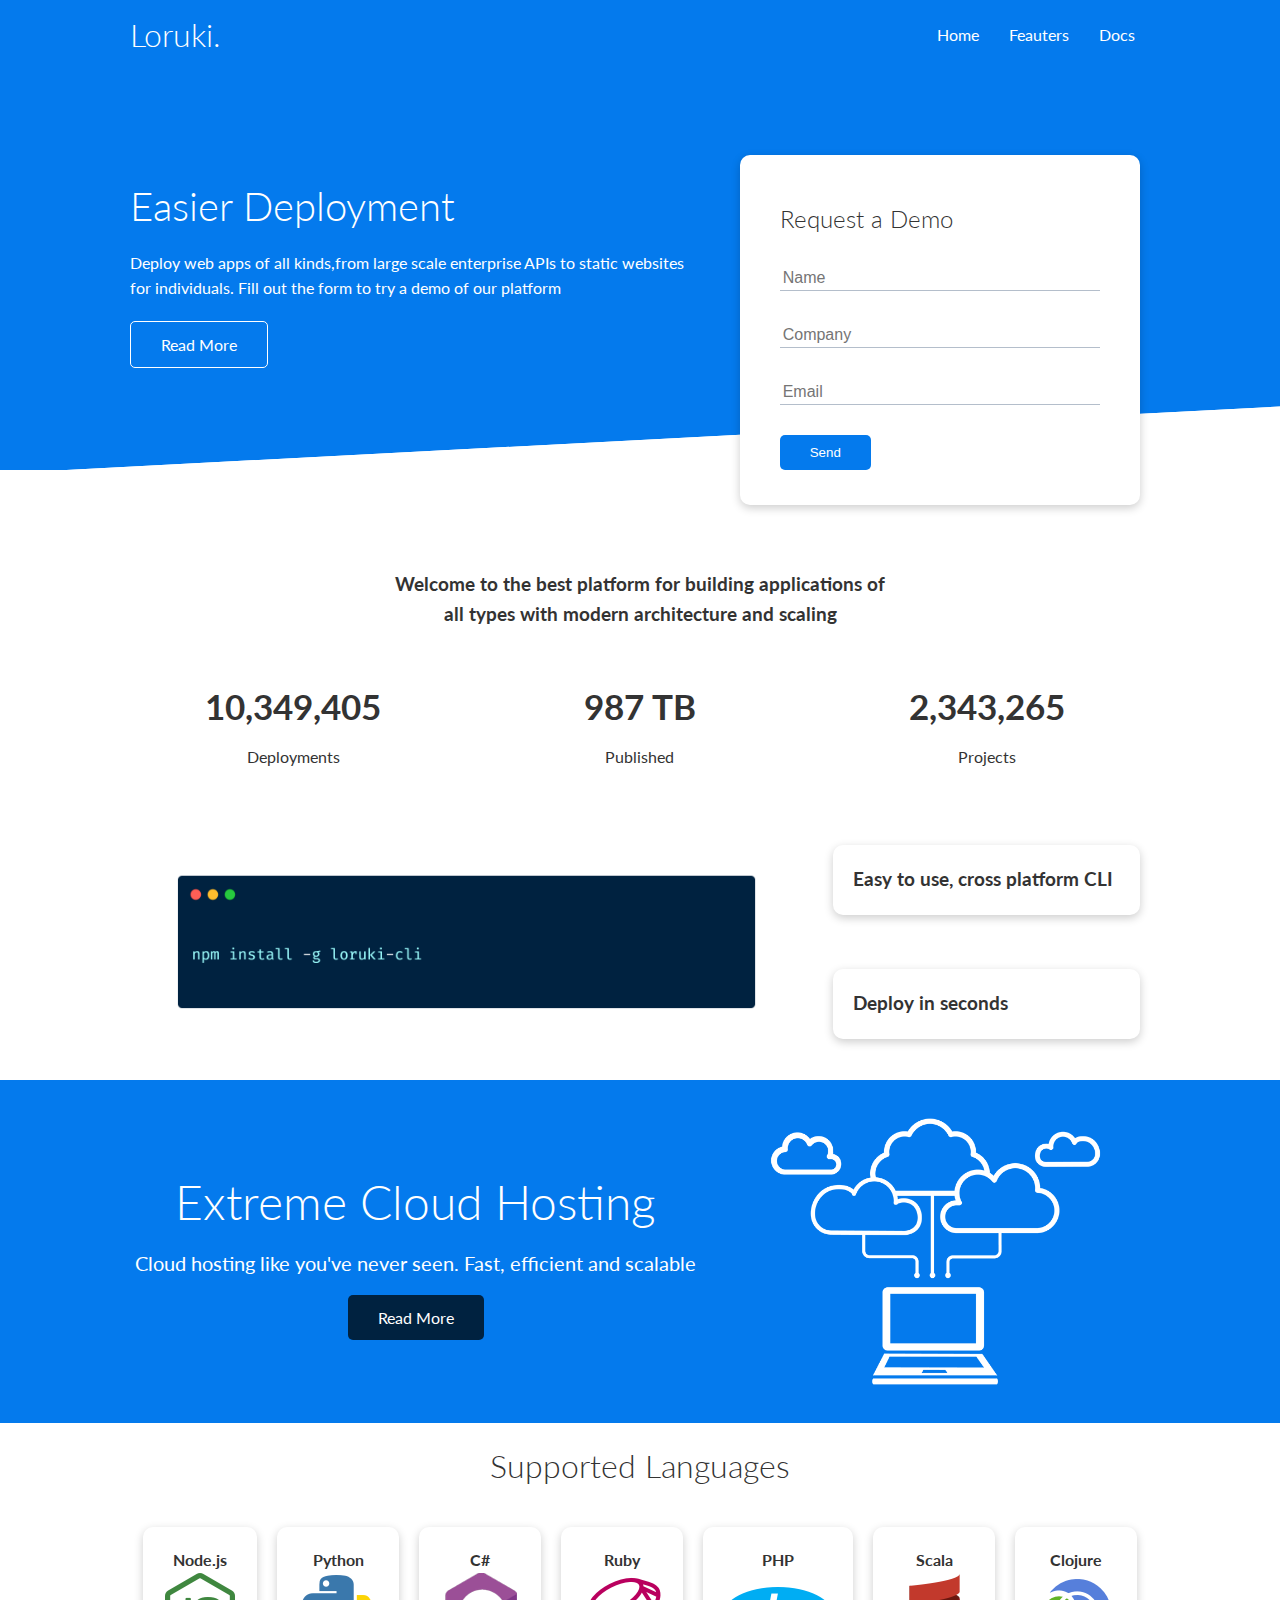
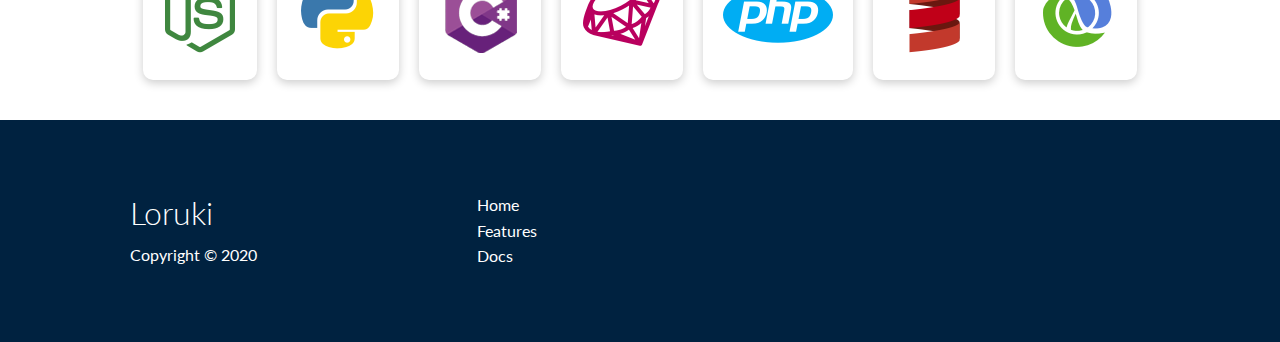
<file: index.html>
<!DOCTYPE html>
<html lang="en">
<head>
    <meta charset="UTF-8">
    <meta http-equiv="X-UA-Compatible" content="IE=edge">
    <meta name="viewport" content="width=device-width, initial-scale=1.0">
    <link rel="stylesheet" href="https://cdnjs.cloudflare.com/ajax/libs/font-awesome/6.1.2/css/all.min.css" integrity="sha512-1sCRPdkRXhBV2PBLUdRb4tMg1w2YPf37qatUFeS7zlBy7jJI8Lf4VHwWfZZfpXtYSLy85pkm9GaYVYMfw5BC1A==" crossorigin="anonymous" referrerpolicy="no-referrer" />
    <link rel="stylesheet" href="css/utili.css">
    <link rel="stylesheet" href="css/style.css">
    <title>Loruki</title>
</head>
<body>
    <!--=============NAVBAR============-->
    <div class="navbar">
        <div class="container flex">
            <h1 class="logo">Loruki.</h1>
            <nav>
                <ul>
                    <li><a href="index.html">Home</a></li>
                    <li><a href="feauters2.html">Feauters</a></li>
                    <li><a href="docs2.html">Docs</a></li>

                </ul>
            </nav>
        </div>
    </div>


   <!--============SHOWCASE=============-->
   <section class="showcase">
       <div class="container grid ">
           <div class="showcase-text">
               <h1>Easier Deployment</h1>
               <p>Deploy web apps of all kinds,from large scale enterprise APIs to static websites for individuals. Fill out the form to try a demo of our platform</p>
               <a href="feauters2.html" class="btn btn-outline">Read More</a>
           </div>

           <div class="showcase-form card">
               <h2>Request a Demo</h2>
               <form>
                   <div class="form-control">
                       <input type="text" placeholder="Name" name="Name" required>
                   </div>

                   <div class="form-control">
                    <input type="text" placeholder="Company" name="Company Name" required>
                   </div>

                   <div class="form-control">
                    <input type="email" placeholder="Email" name="email" required>
                   </div>
                   <input type="submit" value="Send" class="btn btn-primary">

               </form>
           
       </div>
   </section>

     <!-- Stats -->
     <section class="stats">
        <div class="container">
            <h3 class="stats-heading text-center my-1">
                Welcome to the best platform for building applications of all types with modern architecture and scaling
            </h3>

            <div class="grid grid-3 text-center my-4">
                <div>
                    <i class="fas fa-server fa-3x"></i>
                    <h3>10,349,405</h3>
                    <p class="text-secondary">Deployments</p>
                </div>
                <div>
                    <i class="fas fa-upload fa-3x"></i>
                    <h3>987 TB</h3>
                    <p class="text-secondary">Published</p>
                </div>
                <div>
                    <i class="fas fa-project-diagram fa-3x"></i>
                    <h3>2,343,265</h3>
                    <p class="text-secondary">Projects</p>
                </div>
            </div>
        </div>
    </section>

    <!-- Cli -->
    <section class="cli">
        <div class="container grid">
            <img src="images/cli.png" alt="">
            <div class="card">
                <h3>Easy to use, cross platform CLI</h3>
            </div>
            <div class="card">
                <h3>Deploy in seconds</h3>
            </div>
        </div>
    </section>

     <!-- Cloud -->
     <section class="cloud bg-primary my-2 py-2">
        <div class="container grid">
            <div class="text-center">
                <h2 class="lg">Extreme Cloud Hosting</h2>
                <p class="lead my-1">Cloud hosting like you've never seen. Fast, efficient and scalable</p>
                <a href="features.html" class="btn btn-dark">Read More</a>
            </div>
            <img src="images/cloud.png" alt="">
        </div>
    </section>

    <!-- Languages -->
    <section class="languages">
        <h2 class="md text-center my-2">
            Supported Languages
        </h2>
        <div class="container flex">
            <div class="card">
                <h4>Node.js</h4>
                <img src="images/logos/node.png" alt="">
            </div>
            <div class="card">
                <h4>Python</h4>
                <img src="images/logos/python.png" alt="">
              </div>
              <div class="card">
                <h4>C#</h4>
                <img src="images/logos/csharp.png" alt="">
              </div>
              <div class="card">
                <h4>Ruby</h4>
                <img src="images/logos/ruby.png" alt="">
              </div>
              <div class="card">
                <h4>PHP</h4>
                <img src="images/logos/php.png" alt="">
              </div>
              <div class="card">
                <h4>Scala</h4>
                <img src="images/logos/scala.png" alt="">
              </div>
              <div class="card">
                <h4>Clojure</h4>
                <img src="images/logos/clojure.png" alt="">
              </div>
        </div>
    </section>

    <!-- Footer -->
    <footer class="footer bg-dark py-5">
        <div class="container grid grid-3">
            <div>
                <h1>Loruki
                </h1>
                <p>Copyright &copy; 2020</p>
            </div>
            <nav>
                <ul>
                    <li><a href="index2.html2">Home</a></li>
                    <li><a href="features2.html">Features</a></li>
                    <li><a href="docs2.html">Docs</a></li>
                </ul>
            </nav>
            <div class="social">
                <a href="#"><i class="fab fa-github fa-2x"></i></a>
                <a href="#"><i class="fab fa-facebook fa-2x"></i></a>
                <a href="#"><i class="fab fa-instagram fa-2x"></i></a>
                <a href="#"><i class="fab fa-twitter fa-2x"></i></a>
            </div>
        </div>
    </footer>
    
</body>
</html>
</file>
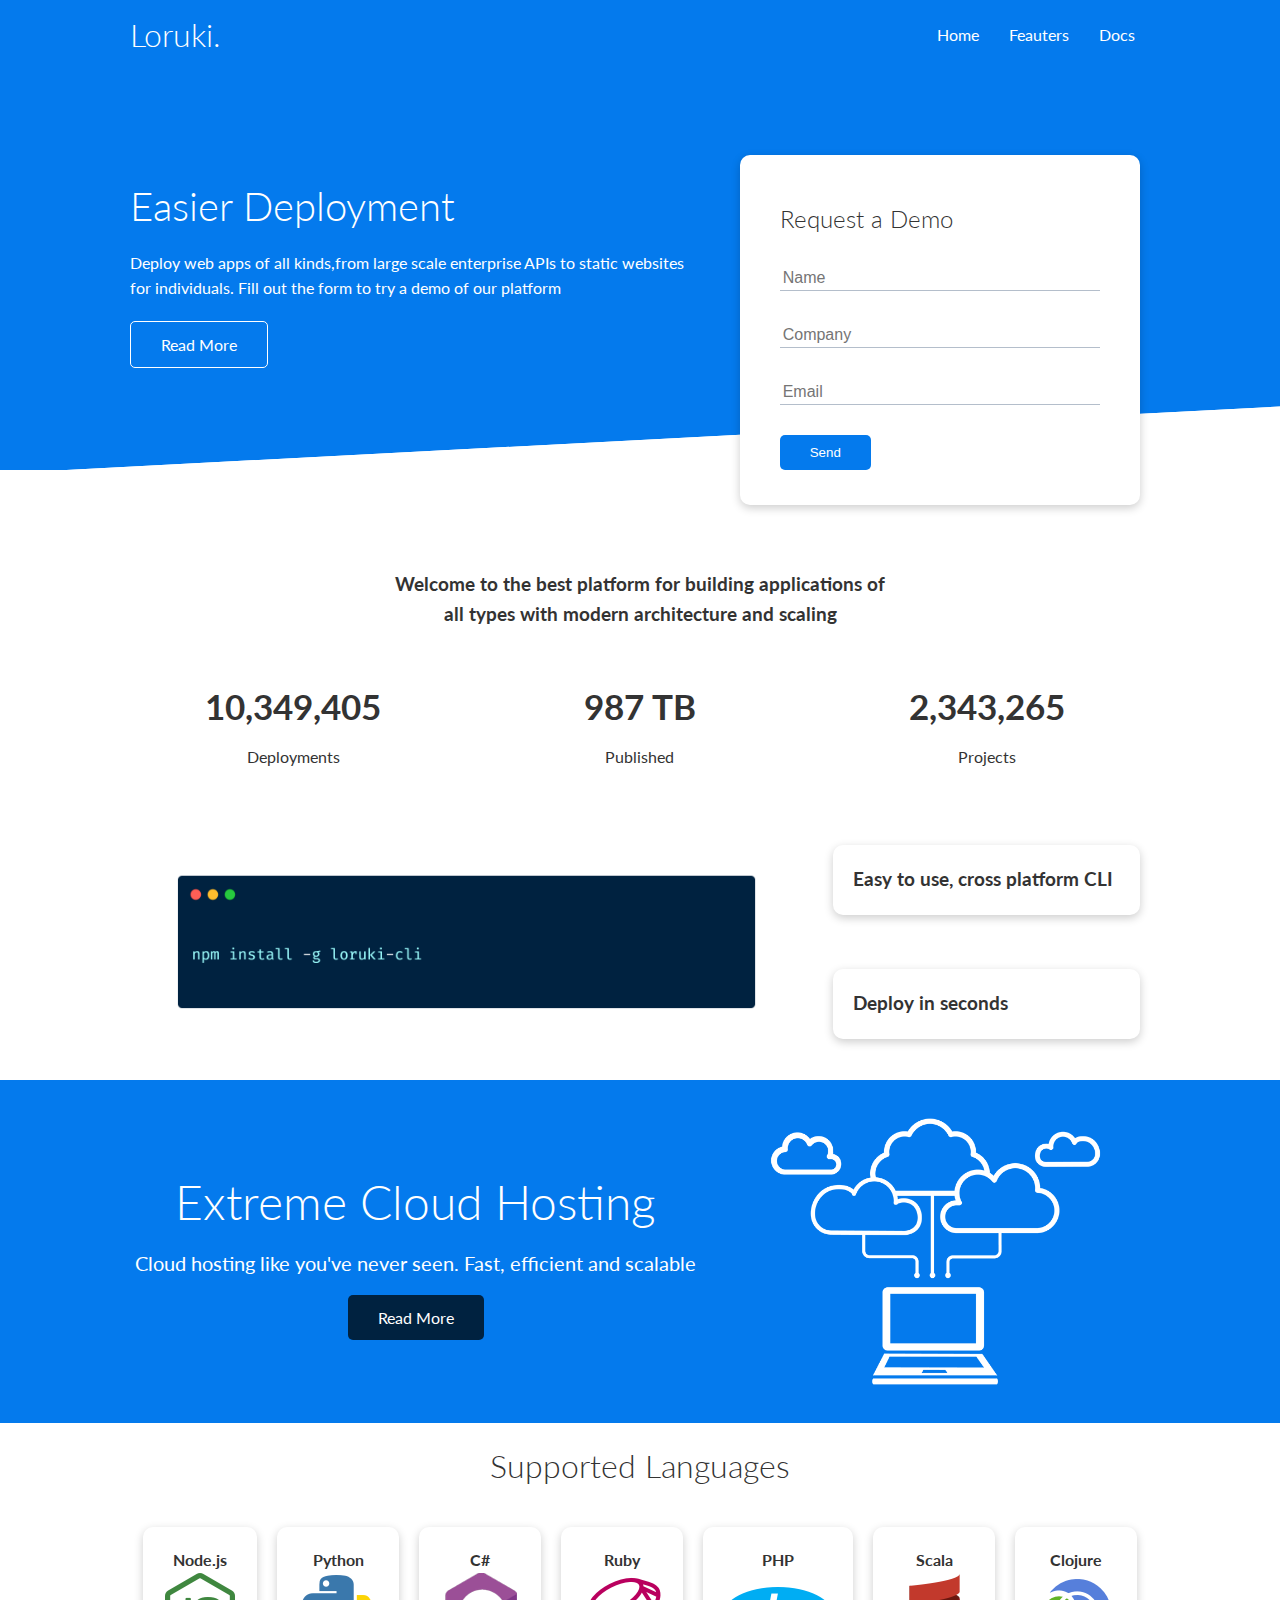
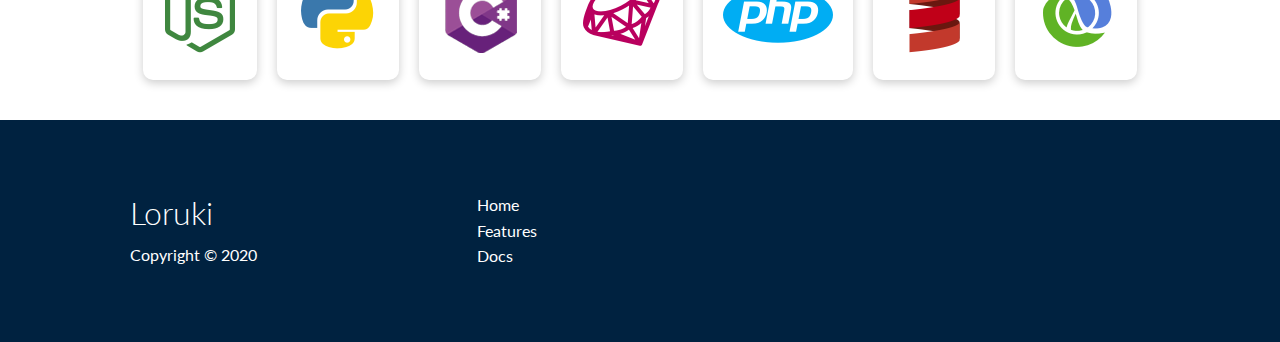
<file: index2.html>
<!DOCTYPE html>
<html lang="en">
<head>
    <meta charset="UTF-8">
    <meta http-equiv="X-UA-Compatible" content="IE=edge">
    <meta name="viewport" content="width=device-width, initial-scale=1.0">
    <link rel="stylesheet" href="https://cdnjs.cloudflare.com/ajax/libs/font-awesome/6.1.2/css/all.min.css" integrity="sha512-1sCRPdkRXhBV2PBLUdRb4tMg1w2YPf37qatUFeS7zlBy7jJI8Lf4VHwWfZZfpXtYSLy85pkm9GaYVYMfw5BC1A==" crossorigin="anonymous" referrerpolicy="no-referrer" />
    <link rel="stylesheet" href="css2/utili.css">
    <link rel="stylesheet" href="css2/style.css">
    <title>Loruki</title>
</head>
<body>
    <!--=============NAVBAR============-->
    <div class="navbar">
        <div class="container flex">
            <h1 class="logo">Loruki.</h1>
            <nav>
                <ul>
                    <li><a href="index2.html">Home</a></li>
                    <li><a href="feauters2.html">Feauters</a></li>
                    <li><a href="docs2.html">Docs</a></li>

                </ul>
            </nav>
        </div>
    </div>


   <!--============SHOWCASE=============-->
   <section class="showcase">
       <div class="container grid ">
           <div class="showcase-text">
               <h1>Easier Deployment</h1>
               <p>Deploy web apps of all kinds,from large scale enterprise APIs to static websites for individuals. Fill out the form to try a demo of our platform</p>
               <a href="feauters2.html" class="btn btn-outline">Read More</a>
           </div>

           <div class="showcase-form card">
               <h2>Request a Demo</h2>
               <form>
                   <div class="form-control">
                       <input type="text" placeholder="Name" name="Name" required>
                   </div>

                   <div class="form-control">
                    <input type="text" placeholder="Company" name="Company Name" required>
                   </div>

                   <div class="form-control">
                    <input type="email" placeholder="Email" name="email" required>
                   </div>
                   <input type="submit" value="Send" class="btn btn-primary">

               </form>
           
       </div>
   </section>

     <!-- Stats -->
     <section class="stats">
        <div class="container">
            <h3 class="stats-heading text-center my-1">
                Welcome to the best platform for building applications of all types with modern architecture and scaling
            </h3>

            <div class="grid grid-3 text-center my-4">
                <div>
                    <i class="fas fa-server fa-3x"></i>
                    <h3>10,349,405</h3>
                    <p class="text-secondary">Deployments</p>
                </div>
                <div>
                    <i class="fas fa-upload fa-3x"></i>
                    <h3>987 TB</h3>
                    <p class="text-secondary">Published</p>
                </div>
                <div>
                    <i class="fas fa-project-diagram fa-3x"></i>
                    <h3>2,343,265</h3>
                    <p class="text-secondary">Projects</p>
                </div>
            </div>
        </div>
    </section>

    <!-- Cli -->
    <section class="cli">
        <div class="container grid">
            <img src="images/cli.png" alt="">
            <div class="card">
                <h3>Easy to use, cross platform CLI</h3>
            </div>
            <div class="card">
                <h3>Deploy in seconds</h3>
            </div>
        </div>
    </section>

     <!-- Cloud -->
     <section class="cloud bg-primary my-2 py-2">
        <div class="container grid">
            <div class="text-center">
                <h2 class="lg">Extreme Cloud Hosting</h2>
                <p class="lead my-1">Cloud hosting like you've never seen. Fast, efficient and scalable</p>
                <a href="features.html" class="btn btn-dark">Read More</a>
            </div>
            <img src="images/cloud.png" alt="">
        </div>
    </section>

    <!-- Languages -->
    <section class="languages">
        <h2 class="md text-center my-2">
            Supported Languages
        </h2>
        <div class="container flex">
            <div class="card">
                <h4>Node.js</h4>
                <img src="images/logos/node.png" alt="">
            </div>
            <div class="card">
                <h4>Python</h4>
                <img src="images/logos/python.png" alt="">
              </div>
              <div class="card">
                <h4>C#</h4>
                <img src="images/logos/csharp.png" alt="">
              </div>
              <div class="card">
                <h4>Ruby</h4>
                <img src="images/logos/ruby.png" alt="">
              </div>
              <div class="card">
                <h4>PHP</h4>
                <img src="images/logos/php.png" alt="">
              </div>
              <div class="card">
                <h4>Scala</h4>
                <img src="images/logos/scala.png" alt="">
              </div>
              <div class="card">
                <h4>Clojure</h4>
                <img src="images/logos/clojure.png" alt="">
              </div>
        </div>
    </section>

    <!-- Footer -->
    <footer class="footer bg-dark py-5">
        <div class="container grid grid-3">
            <div>
                <h1>Loruki
                </h1>
                <p>Copyright &copy; 2020</p>
            </div>
            <nav>
                <ul>
                    <li><a href="index2.html2">Home</a></li>
                    <li><a href="features2.html">Features</a></li>
                    <li><a href="docs2.html">Docs</a></li>
                </ul>
            </nav>
            <div class="social">
                <a href="#"><i class="fab fa-github fa-2x"></i></a>
                <a href="#"><i class="fab fa-facebook fa-2x"></i></a>
                <a href="#"><i class="fab fa-instagram fa-2x"></i></a>
                <a href="#"><i class="fab fa-twitter fa-2x"></i></a>
            </div>
        </div>
    </footer>
    
</body>
</html>
</file>
<file: css/utili.css>
.btn{
    display: inline-block; /* as a link are inline by default*/
    padding: 10px 30px;
    cursor: pointer;
    background-color: var(--primary-color-blue);
    color: #fff;
    border: none;
    border-radius: 5px;
}
.btn:hover{
    transform: scale(0.98);  /* 1 is the default, so at 0.98, the btns get smaller*/
}

/* Backgrounds & coloured buttons */
.bg-primary, .btn-primary{
    background-color: var(--primary-color-blue);
    color:#fff
}

.bg-secondary,
.btn-secondary {
  background-color: var(--secondary-color);
  color: #fff;
}

.bg-dark,
.btn-dark {
  background-color: var(--dark-color);
  color: #fff;
}

.bg-light,
.btn-light {
  background-color: var(--light-color);
  color: #333;
}

.btn-outline{ /* the Read More btn*/
    border: 1px solid #fff;
    background-color: transparent;


}
.bg-primary a, .btn-primary a,
.bg-secondary a,
.btn-secondary a,
.bg-dark a,
.btn-dark a,
.bg-light a,
.btn-light a{
    color: #fff;

}



/* Text sizes */

.lead{
    font-size: 20px;
}
.sm{
    font-size: 1rem;
}
.md{
    font-size: 2rem;
}
.lg{
    font-size: 3rem;
}
.xl{
    font-size: 4rem;
}
.text-center{
    text-align: center;
}
.container { /* Container is necessary as i dont want the logo to be in the far left. The logo needs to be a bit to the middle*/
    max-width: 1100px;
    margin: 0 auto;  /* this CENTERS the content in the container*/
    overflow: auto; /* gets rid of extra whitespace at top because the 10px margin in h1*/
    padding: 0 40px; /* now even screens smaller tham 1100px have the logo a bit to the center*/

}

.card{
    background-color: #fff;
    color:#333;
    border-radius: 10px;
    box-shadow: 0 3px 10px rgba(0,0,0,0.2);
    padding:20px;
    margin: 10px;

}

.flex{   /* this for any that needs flexbox,so its generalized,ie,its centered.The more detalied justify-content and align-items will happen individually */
    display: flex;
    justify-content: center;
    align-items:center;
    height:100%;

}

.grid {
    display: grid;
    grid-template-columns: 1fr 1fr;  /*or repeat(2,1fr)*/
    gap: 20px;
    justify-content: center;
    align-items: center;
    height: 100%;  /* Without this,the content wouldnt be centered as the height of the grid items was not enough.But with height 100%, the height of the grid items will be the same as the showcase*/
    
}

.grid-3{
    grid-template-columns: repeat(3,1fr);
}


/* Margin */
.my-1 {
    margin: 1rem 0;
  }
  
  .my-2 {
    margin: 1.5rem 0;
  }
  
  .my-3 {
    margin: 2rem 0;
  }
  
  .my-4 {
    margin: 3rem 0;
  }
  
  .my-5 {
    margin: 4rem 0;
  }
  
  .m-1 {
    margin: 1rem;
  }
  
  .m-2 {
    margin: 1.5rem;
  }
  
  .m-3 {
    margin: 2rem;
  }
  
  .m-4 {
    margin: 3rem;
  }
  
  .m-5 {
    margin: 4rem;
  }
  
  /* Padding */
  .py-1 {
    padding: 1rem 0;
  }
  
  .py-2 {
    padding: 1.5rem 0;
  }
  
  .py-3 {
    padding: 2rem 0;
  }
  
  .py-4 {
    padding: 3rem 0;
  }
  
  .py-5 {
    padding: 4rem 0;
  }
  
  .p-1 {
    padding: 1rem;
  }
  
  .p-2 {
    padding: 1.5rem;
  }
  
  .p-3 {
    padding: 2rem;
  }
  
  .p-4 {
    padding: 3rem;
  }
  
  .p-5 {
    padding: 4rem;
  }
</file>
<file: css/style.css>
@import url('https://fonts.googleapis.com/css2?family=Lato:ital,wght@0,100;0,300;0,400;0,700;0,900;1,400&family=Open+Sans:wght@300;400;500;600;700;800&family=Playfair+Display:wght@400;500;600;700;800;900&family=Poppins:ital,wght@0,200;0,300;0,400;1,300;1,500;1,600;1,700;1,800&family=Roboto:ital,wght@0,100;0,300;0,400;0,500;0,700;0,900;1,300;1,400;1,500;1,700;1,900&family=Source+Sans+Pro&display=swap');
:root{
    --primary-color-blue:#047aed;
    --secondary-color-blue:#1c3fa8;
    --dark-color:#002240;
    --light-color:#f4f4f4;
}
*{
    box-sizing: border-box;
    padding:0 ;
    margin: 0;
    
}
body{
    font-family: 'Lato', sans-serif;
    color: #333;
    line-height:1.6;
}

ul{
    list-style-type: none;
}

a{
    text-decoration: none;
    color: #333;
}

h1,h2{
    font-weight: 300;
    margin: 10px 0;
    line-height:1.2;
}

p{
    margin: 10px 0;
}

img{
    width: 100%;  /* This makes sure the image is within its container and doesnt bust out*/
}




/* ===============NAVBAR============ */

.navbar{
    background-color: var(--primary-color-blue);
    color: #fff;
    height: 70px;
}


.navbar ul{
    display: flex;
    
}
.navbar a{
    color: #fff;
    padding:10px ;
    margin: 0 5px;

}
.navbar a:hover{
    border-bottom: 2px #fff solid;
}
.navbar .flex{
    justify-content: space-between;
}

/* ==========Showcase================ */
.showcase{
    height: 400px;
    background-color:var(--primary-color-blue);
    color: #fff;
    position: relative;

    
    
}

.showcase h1{
    font-size: 40px;
}
.showcase p{
    margin: 20px 0;
}
 .showcase .grid{ 
     grid-template-columns: 55% 42%; 
    gap:30px;
    overflow: visible;


} 

.showcase-form{
    position: relative;  /* I want to use top,bottom. In order to use them i need to set the postion variable to either relative or absolute*/
    top: 60px;  /* this moves the form 60px away from top,and makes an overflow (remove the overflow in grid)*/
    height: 350px;
    width: 400px;
    padding: 40px;
    justify-self: flex-end;
    z-index: 100;

}
.showcase .form-control{
    margin: 30px 0;
}
.showcase-form input[type='text'],
.showcase-form input[type='email']{
    border: 0;
    border-bottom: 1px solid #b4becb;
    width: 100%;
    padding: 3px;
    font-size: 16px;
}
.showcase-form input:focus{
    outline: none;  /*when the input is clicked, no border forms*/
}

.showcase::before,.showcase::after{
    content:'';
    position: absolute;
    height: 100px;
    bottom: -70px;
    right: 0;
    left: 0;
    background-color: #fff;
    transform:skewY(-3deg); /* this is what makes it tilt*/
    -webkit-transform:skewY(-3deg);
    -moz-transform:skewY(-3deg);
    -ms-transform:skewY(-3deg); /* for all browsers*/
}

/* =============Stats========= */
.stats{
    padding-top: 100px;
    
}
.stats-heading{
    max-width:500px;
    margin: auto; /* centres it */
    
}
.stats .grid h3{
    font-size: 35px;
}

/* ========Cli========= */
.cli .grid{
    grid-template-columns: repeat(3,1fr);
    grid-template-rows: repeat(2,1fr);
}

.cli .grid >*:first-child{
    grid-column: 1 /span 2;
    grid-row: 1 /span 2;
}

/* ===========Cloud========= */
.cloud .grid{
    grid-template-columns: 4fr 3fr;
}
/* =========Languages===== */

.languages .card{
    text-align: center;
    margin: 18px 10px 40px;
    transition: transform 0.2 ease-in; /* makes the card moving up smoother*/

}
.languages .flex{
    flex-wrap: wrap;
}
.languages .card:hover{
    transform: translateY(-15px); /* move up 15px, if it was positive 15px, it would move down*/
}

/* ======footer======= */
.footer .social a{
    margin: 0 10px;
}

/* Tablets and under */
@media(max-width:1000px){
    .showcase-text{
        width: 75%;
        padding:40px

    }
}
 @media(max-width: 768px) {
     .grid,
    .showcase .grid,
     .cli .grid,
     .cloud .grid{
         grid-template-columns: 1fr;
         grid-template-rows: 1fr;
     }
     .showcase{
         height: auto;  /* this is magical!!!!! makes the content take the device in mind so text,forms,images dont go to the next section*/
     }
     .showcase-text{
         padding-top: 40px;
         text-align: center;
     }
     .cli .grid > *:first-child{
         grid-column: 1;
         grid-row: 1;
     }
     

    
} 

 @media (max-width:500px) {
    .navbar{
        
        height: 110px;
    }
    .navbar .flex{
        flex-direction: columns ;
    }
    .nav ul{
        padding: 10px;
        background-color: rgba(0,0,0,0.1);
    }
 }
</file>
<file: css2/utili.css>
.btn{
    display: inline-block; /* as a link are inline by default*/
    padding: 10px 30px;
    cursor: pointer;
    background-color: var(--primary-color-blue);
    color: #fff;
    border: none;
    border-radius: 5px;
}
.btn:hover{
    transform: scale(0.98);  /* 1 is the default, so at 0.98, the btns get smaller*/
}

/* Backgrounds & coloured buttons */
.bg-primary, .btn-primary{
    background-color: var(--primary-color-blue);
    color:#fff
}

.bg-secondary,
.btn-secondary {
  background-color: var(--secondary-color);
  color: #fff;
}

.bg-dark,
.btn-dark {
  background-color: var(--dark-color);
  color: #fff;
}

.bg-light,
.btn-light {
  background-color: var(--light-color);
  color: #333;
}

.btn-outline{ /* the Read More btn*/
    border: 1px solid #fff;
    background-color: transparent;


}
.bg-primary a, .btn-primary a,
.bg-secondary a,
.btn-secondary a,
.bg-dark a,
.btn-dark a,
.bg-light a,
.btn-light a{
    color: #fff;

}



/* Text sizes */

.lead{
    font-size: 20px;
}
.sm{
    font-size: 1rem;
}
.md{
    font-size: 2rem;
}
.lg{
    font-size: 3rem;
}
.xl{
    font-size: 4rem;
}
.text-center{
    text-align: center;
}
.container { /* Container is necessary as i dont want the logo to be in the far left. The logo needs to be a bit to the middle*/
    max-width: 1100px;
    margin: 0 auto;  /* this CENTERS the content in the container*/
    overflow: auto; /* gets rid of extra whitespace at top because the 10px margin in h1*/
    padding: 0 40px; /* now even screens smaller tham 1100px have the logo a bit to the center*/

}

.card{
    background-color: #fff;
    color:#333;
    border-radius: 10px;
    box-shadow: 0 3px 10px rgba(0,0,0,0.2);
    padding:20px;
    margin: 10px;

}

.flex{   /* this for any that needs flexbox,so its generalized,ie,its centered.The more detalied justify-content and align-items will happen individually */
    display: flex;
    justify-content: center;
    align-items:center;
    height:100%;

}

.grid {
    display: grid;
    grid-template-columns: 1fr 1fr;  /*or repeat(2,1fr)*/
    gap: 20px;
    justify-content: center;
    align-items: center;
    height: 100%;  /* Without this,the content wouldnt be centered as the height of the grid items was not enough.But with height 100%, the height of the grid items will be the same as the showcase*/
    
}

.grid-3{
    grid-template-columns: repeat(3,1fr);
}


/* Margin */
.my-1 {
    margin: 1rem 0;
  }
  
  .my-2 {
    margin: 1.5rem 0;
  }
  
  .my-3 {
    margin: 2rem 0;
  }
  
  .my-4 {
    margin: 3rem 0;
  }
  
  .my-5 {
    margin: 4rem 0;
  }
  
  .m-1 {
    margin: 1rem;
  }
  
  .m-2 {
    margin: 1.5rem;
  }
  
  .m-3 {
    margin: 2rem;
  }
  
  .m-4 {
    margin: 3rem;
  }
  
  .m-5 {
    margin: 4rem;
  }
  
  /* Padding */
  .py-1 {
    padding: 1rem 0;
  }
  
  .py-2 {
    padding: 1.5rem 0;
  }
  
  .py-3 {
    padding: 2rem 0;
  }
  
  .py-4 {
    padding: 3rem 0;
  }
  
  .py-5 {
    padding: 4rem 0;
  }
  
  .p-1 {
    padding: 1rem;
  }
  
  .p-2 {
    padding: 1.5rem;
  }
  
  .p-3 {
    padding: 2rem;
  }
  
  .p-4 {
    padding: 3rem;
  }
  
  .p-5 {
    padding: 4rem;
  }
</file>
<file: css2/style.css>
@import url('https://fonts.googleapis.com/css2?family=Lato:ital,wght@0,100;0,300;0,400;0,700;0,900;1,400&family=Open+Sans:wght@300;400;500;600;700;800&family=Playfair+Display:wght@400;500;600;700;800;900&family=Poppins:ital,wght@0,200;0,300;0,400;1,300;1,500;1,600;1,700;1,800&family=Roboto:ital,wght@0,100;0,300;0,400;0,500;0,700;0,900;1,300;1,400;1,500;1,700;1,900&family=Source+Sans+Pro&display=swap');
:root{
    --primary-color-blue:#047aed;
    --secondary-color-blue:#1c3fa8;
    --dark-color:#002240;
    --light-color:#f4f4f4;
}
*{
    box-sizing: border-box;
    padding:0 ;
    margin: 0;
    
}
body{
    font-family: 'Lato', sans-serif;
    color: #333;
    line-height:1.6;
}

ul{
    list-style-type: none;
}

a{
    text-decoration: none;
    color: #333;
}

h1,h2{
    font-weight: 300;
    margin: 10px 0;
    line-height:1.2;
}

p{
    margin: 10px 0;
}

img{
    width: 100%;  /* This makes sure the image is within its container and doesnt bust out*/
}




/* ===============NAVBAR============ */

.navbar{
    background-color: var(--primary-color-blue);
    color: #fff;
    height: 70px;
}


.navbar ul{
    display: flex;
    
}
.navbar a{
    color: #fff;
    padding:10px ;
    margin: 0 5px;

}
.navbar a:hover{
    border-bottom: 2px #fff solid;
}
.navbar .flex{
    justify-content: space-between;
}

/* ==========Showcase================ */
.showcase{
    height: 400px;
    background-color:var(--primary-color-blue);
    color: #fff;
    position: relative;

    
    
}

.showcase h1{
    font-size: 40px;
}
.showcase p{
    margin: 20px 0;
}
 .showcase .grid{ 
     grid-template-columns: 55% 42%; 
    gap:30px;
    overflow: visible;


} 

.showcase-form{
    position: relative;  /* I want to use top,bottom. In order to use them i need to set the postion variable to either relative or absolute*/
    top: 60px;  /* this moves the form 60px away from top,and makes an overflow (remove the overflow in grid)*/
    height: 350px;
    width: 400px;
    padding: 40px;
    justify-self: flex-end;
    z-index: 100;

}
.showcase .form-control{
    margin: 30px 0;
}
.showcase-form input[type='text'],
.showcase-form input[type='email']{
    border: 0;
    border-bottom: 1px solid #b4becb;
    width: 100%;
    padding: 3px;
    font-size: 16px;
}
.showcase-form input:focus{
    outline: none;  /*when the input is clicked, no border forms*/
}

.showcase::before,.showcase::after{
    content:'';
    position: absolute;
    height: 100px;
    bottom: -70px;
    right: 0;
    left: 0;
    background-color: #fff;
    transform:skewY(-3deg); /* this is what makes it tilt*/
    -webkit-transform:skewY(-3deg);
    -moz-transform:skewY(-3deg);
    -ms-transform:skewY(-3deg); /* for all browsers*/
}

/* =============Stats========= */
.stats{
    padding-top: 100px;
    
}
.stats-heading{
    max-width:500px;
    margin: auto; /* centres it */
    
}
.stats .grid h3{
    font-size: 35px;
}

/* ========Cli========= */
.cli .grid{
    grid-template-columns: repeat(3,1fr);
    grid-template-rows: repeat(2,1fr);
}

.cli .grid >*:first-child{
    grid-column: 1 /span 2;
    grid-row: 1 /span 2;
}

/* ===========Cloud========= */
.cloud .grid{
    grid-template-columns: 4fr 3fr;
}
/* =========Languages===== */

.languages .card{
    text-align: center;
    margin: 18px 10px 40px;
    transition: transform 0.2 ease-in; /* makes the card moving up smoother*/

}
.languages .flex{
    flex-wrap: wrap;
}
.languages .card:hover{
    transform: translateY(-15px); /* move up 15px, if it was positive 15px, it would move down*/
}

/* ======footer======= */
.footer .social a{
    margin: 0 10px;
}

/* Tablets and under */
@media(max-width:1000px){
    .showcase-text{
        width: 75%;
        padding:40px

    }
}
 @media(max-width: 768px) {
     .grid,
    .showcase .grid,
     .cli .grid,
     .cloud .grid{
         grid-template-columns: 1fr;
         grid-template-rows: 1fr;
     }
     .showcase{
         height: auto;  /* this is magical!!!!! makes the content take the device in mind so text,forms,images dont go to the next section*/
     }
     .showcase-text{
         padding-top: 40px;
         text-align: center;
     }
     .cli .grid > *:first-child{
         grid-column: 1;
         grid-row: 1;
     }
     

    
} 

 @media (max-width:500px) {
    .navbar{
        
        height: 110px;
    }
    .navbar .flex{
        flex-direction: columns ;
    }
    .nav ul{
        padding: 10px;
        background-color: rgba(0,0,0,0.1);
    }
 }
</file>
